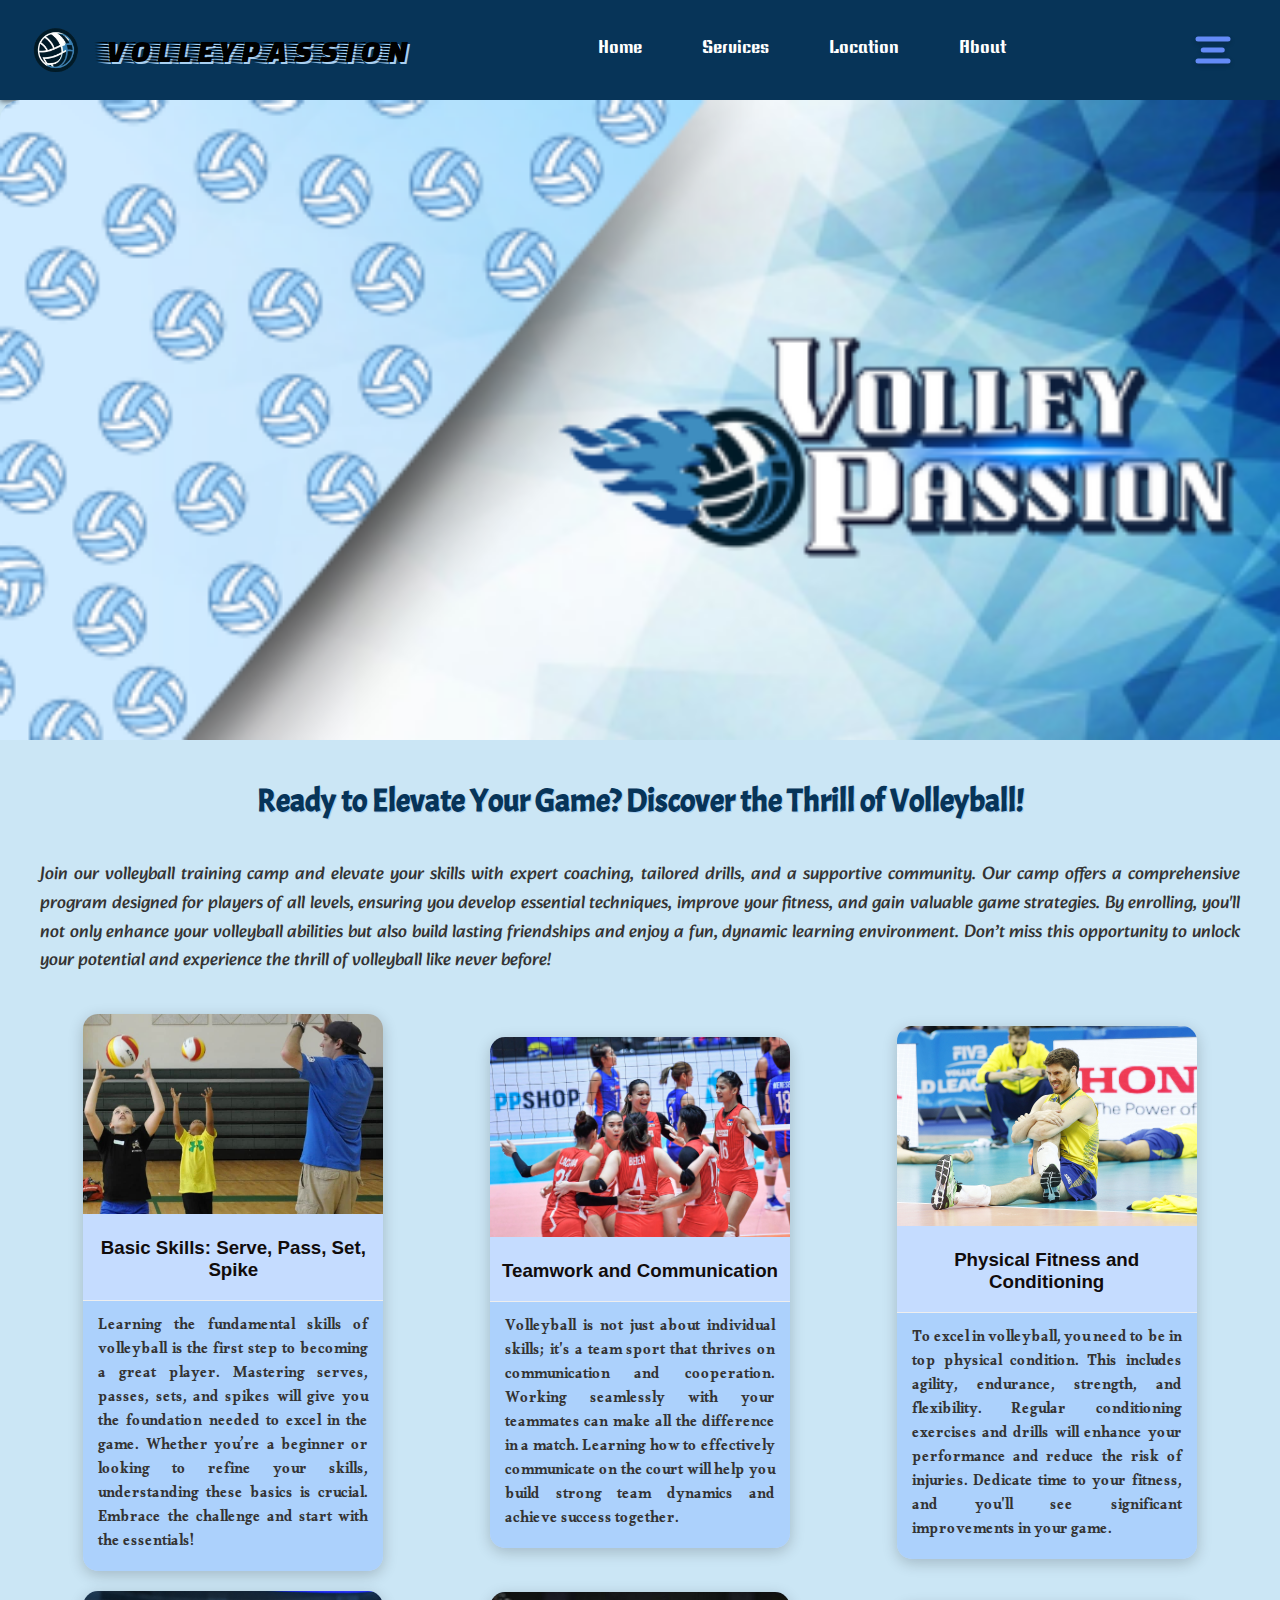
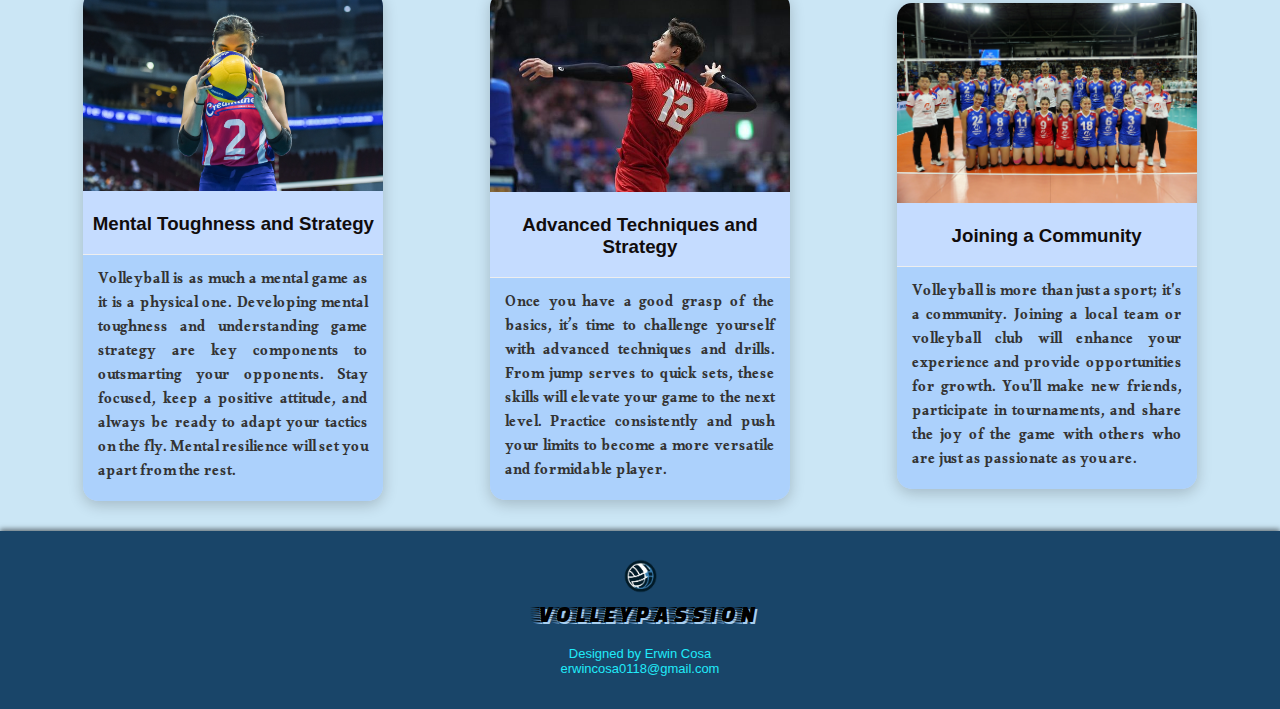
<file: index.html>
<!DOCTYPE html>
<html lang="en">
    <head>
        <meta charset="UTF-8">
        <meta name="viewport" content="width=device-width, initial-scale=1.0">
        <title>VolleyPassion</title>
        <link rel="stylesheet" href="style.css">
        <link href='https://fonts.googleapis.com/css?family=Faster One' rel='stylesheet'>
        <link href='https://fonts.googleapis.com/css?family=Keania One' rel='stylesheet'>
        <link href='https://fonts.googleapis.com/css?family=Acme' rel='stylesheet'>
        <link href='https://fonts.googleapis.com/css?family=Alkalami' rel='stylesheet'>
        <link href='https://fonts.googleapis.com/css?family=Alkatra' rel='stylesheet'>
        <link rel="stylesheet" href="https://cdnjs.cloudflare.com/ajax/libs/font-awesome/6.5.2/css/all.min.css" 
    integrity="sha512-SnH5WK+bZxgPHs44uWIX+LLJAJ9/2PkPKZ5QiAj6Ta86w+fsb2TkcmfRyVX3pBnMFcV7oQPJkl9QevSCWr3W6A==" 
    crossorigin="anonymous" referrerpolicy="no-referrer" />
    </head>
<body>
    <header>
        <div class="logo-container">
            <img src="images/logo.png" alt="Logo" class="logo">
            <div class="logo-text">VOLLEYPASSION</div>
        </div>
        <nav>
            <ul>
                <li><a href="index.html">Home</a></li>
                <li><a href="service.html">Services</a></li>
                <li><a href="Location.html">Location</a></li>
                <li><a href="About.html">About</a></li>
            </ul>
        </nav>

        <nav>
            <div class="ham-menu">
              <span></span>
              <span></span>
              <span></span>
            </div>
          </nav>

    </header>


    <div class="container">
        <main>
            <div class="header-image">
                <img src="images/newheader.png" alt="Landscape">
            </div>
            <h1>Ready to Elevate Your Game? Discover the Thrill of Volleyball!</h1>
            <p>Join our volleyball training camp and elevate your skills with expert coaching, tailored drills, and a supportive community. Our camp offers a comprehensive program designed for players of all levels, ensuring you develop essential techniques, improve your fitness, and gain valuable game strategies. By enrolling, you'll not only enhance your volleyball abilities but also build lasting friendships and enjoy a fun, dynamic learning environment. Don’t miss this opportunity to unlock your potential and experience the thrill of volleyball like never before!</p>
            <div class="images">
                <div class="image-box">
                    <img src="images/box1.jpg" alt="Image 1">
                    <h3 style="align-self: center;">Basic Skills: Serve, Pass, Set, Spike</h3>
                    <p>Learning the fundamental skills of volleyball is the first step to becoming a great player. Mastering serves, passes, sets, and spikes will give you the foundation needed to excel in the game. Whether you’re a beginner or looking to refine your skills, understanding these basics is crucial. Embrace the challenge and start with the essentials!</p>
                </div>
                <div class="image-box">
                    <img src="images/box2.jpg" alt="Image 2">
                    <h3 style="align-self: center;">Teamwork and Communication</h3>
                    <p>Volleyball is not just about individual skills; it's a team sport that thrives on communication and cooperation. Working seamlessly with your teammates can make all the difference in a match. Learning how to effectively communicate on the court will help you build strong team dynamics and achieve success together.</p>
                </div>
                <div class="image-box">
                    <img src="images/box3.jpg" alt="Image 3">
                    <h3 style="align-self: center;">Physical Fitness and Conditioning</h3>
                    <p>To excel in volleyball, you need to be in top physical condition. This includes agility, endurance, strength, and flexibility. Regular conditioning exercises and drills will enhance your performance and reduce the risk of injuries. Dedicate time to your fitness, and you'll see significant improvements in your game.</p>
                </div>
                <div class="image-box">
                    <img src="images/box4.jpg" alt="Image 4">
                    <h3 style="align-self: center;">Mental Toughness and Strategy</h3>
                    <p>Volleyball is as much a mental game as it is a physical one. Developing mental toughness and understanding game strategy are key components to outsmarting your opponents. Stay focused, keep a positive attitude, and always be ready to adapt your tactics on the fly. Mental resilience will set you apart from the rest.</p>
                </div>
                <div class="image-box">
                    <img src="images/box5.jpg" alt="Image 5">
                   <h3 style="align-self: center;">Advanced Techniques and Strategy</h3>
                    <p>Once you have a good grasp of the basics, it’s time to challenge yourself with advanced techniques and drills. From jump serves to quick sets, these skills will elevate your game to the next level. Practice consistently and push your limits to become a more versatile and formidable player.</p>
                </div>
                <div class="image-box">
                    <img src="images/box6.jpeg" alt="Image 6">
                    <h3 style="align-self: center;">Joining a Community</h3>
                    <p>Volleyball is more than just a sport; it's a community. Joining a local team or volleyball club will enhance your experience and provide opportunities for growth. You'll make new friends, participate in tournaments, and share the joy of the game with others who are just as passionate as you are.</p>
                </div>
            </div>
        </main>
    </div>
    <div class="off-screen-menu">
        <ul>

            <li><a href="#">History</a></li>
            <li><a href="#">Mechanics</a></li>
            <li><a href="#">Benefits</a></li>
            <li><a href="#">Best Players</a></li>
        </ul>
        
      </div>
      

    <footer>
        <div class="footer-content">
            <div class="footer-logo-container">
                <img src="images/logo.png" alt="Logo" class="logo">
                <div class="footer-logo-text">VOLLEYPASSION</div>
            </div>
            <div class="designer">
                <p>Designed by <a href="https://www.linkedin.com/in/erwincosa" target="_blank" class="designer">Erwin Cosa</a> <br><i class="fas fa-envelope"></i>  erwincosa0118@gmail.com</p>
            </div>
        </div>
    </footer>
    
    <script src="./script.js"></script>
</body>
</html>
</file>
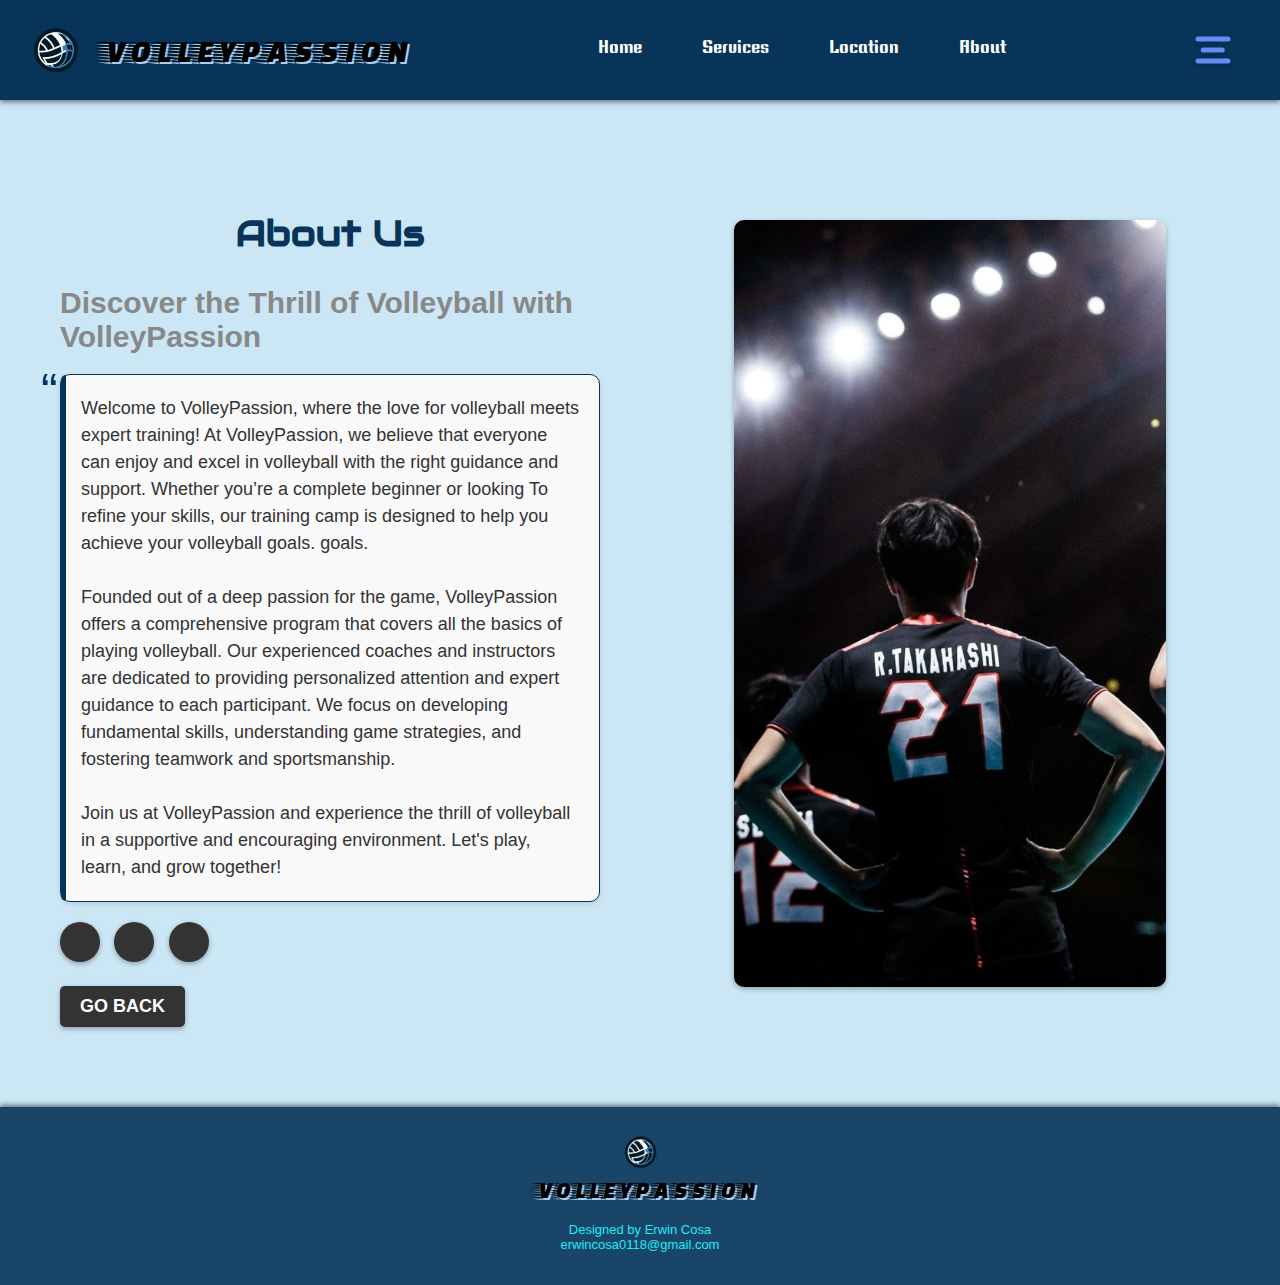
<file: About.html>
<!DOCTYPE html>
<html lang="en">
<head>
    <meta charset="UTF-8">
    <meta name="viewport" content="width=device-width, initial-scale=1.0">
    <title>About Us</title>
    <link rel="stylesheet" href="about.css">
    <link href='https://fonts.googleapis.com/css?family=Faster+One' rel='stylesheet'>
    <link href='https://fonts.googleapis.com/css?family=Keania+One' rel='stylesheet'>
    <link href='https://fonts.googleapis.com/css?family=Acme' rel='stylesheet'>
    <link href='https://fonts.googleapis.com/css?family=Alkalami' rel='stylesheet'>
    <link href='https://fonts.googleapis.com/css?family=Alkatra' rel='stylesheet'>
    <link rel="stylesheet" href="https://cdnjs.cloudflare.com/ajax/libs/font-awesome/6.5.2/css/all.min.css" 
    integrity="sha512-SnH5WK+bZxgPHs44uWIX+LLJAJ9/2PkPKZ5QiAj6Ta86w+fsb2TkcmfRyVX3pBnMFcV7oQPJkl9QevSCWr3W6A==" 
    crossorigin="anonymous" referrerpolicy="no-referrer" />
    <link rel="stylesheet" href="https://fonts.googleapis.com/css?family=Audiowide">
</head>
<body>
    <header>
        <div class="logo-container">
            <img src="images/logo.png" alt="Logo" class="logo">
            <div class="logo-text">VOLLEYPASSION</div>
        </div>
        <nav>
            <ul>
                <li><a href="index.html">Home</a></li>
                <li><a href="service.html">Services</a></li>
                <li><a href="Location.html">Location</a></li>
                <li><a href="About.html">About</a></li>
            </ul>
        </nav>
        <div class="ham-menu">
            <span></span>
            <span></span>
            <span></span>
        </div>
    </header>
    
    <div class="about-us">
        <div class="container">
            <div class="row">
                <div class="flex">
                    <h2>About Us</h2>
                    <h3>Discover the Thrill of Volleyball with VolleyPassion</h3>
                    <p>
                        Welcome to VolleyPassion, where the love for volleyball meets expert training!
                        
                        At VolleyPassion, we believe that everyone can enjoy and excel in volleyball with
                        
                        the right guidance and support. Whether you’re a complete beginner or looking
                        
                        To refine your skills, our training camp is designed to help you achieve your volleyball goals.
                        
                        goals.
                    
                        <br><br>Founded out of a deep passion for the game, VolleyPassion offers a comprehensive program

                        that covers all the basics of playing volleyball. Our experienced coaches and instructors are dedicated

                        to providing personalized attention and expert guidance to each participant. We focus on developing

                        fundamental skills, understanding game strategies, and fostering teamwork and sportsmanship.



                        <br><br>Join us at VolleyPassion and experience the thrill of volleyball in a supportive and encouraging environment.

                        Let's play, learn, and grow together!
                    </p>
                    <div class="social-links">
                        <a href=""><i class="fab fa-facebook-f"></i></a>
                        <a href=""><i class="fab fa-instagram"></i></a>
                        <a href=""><i class="fab fa-twitter"></i></a>
                    </div>
                    <a href="index.html" class="btn">Go Back</a>
                </div>
                <div class="flex">
                    <img src="images/aboutus.jpg" alt="About Us">
                </div>
            </div>
        </div>
    </div>

    <div class="off-screen-menu">
        <ul>
            <li><a href="#">History</a></li>
            <li><a href="#">Mechanics</a></li>
            <li><a href="#">Benefits</a></li>
            <li><a href="#">Best Players</a></li>
        </ul>
    </div>
    <footer>
        <div class="footer-content">
            <div class="footer-logo-container">
                <img src="images/logo.png" alt="Logo" class="logo">
                <div class="footer-logo-text">VOLLEYPASSION</div>
            </div>
            <div class="designer">
                <p>Designed by <a href="https://www.linkedin.com/in/erwincosa" target="_blank" class="designer">Erwin Cosa</a> <br><i class="fas fa-envelope"></i> erwincosa0118@gmail.com</p>
            </div>
        </div>
    </footer>
    <script src="./services.js"></script>
</body>
</html>
</file>
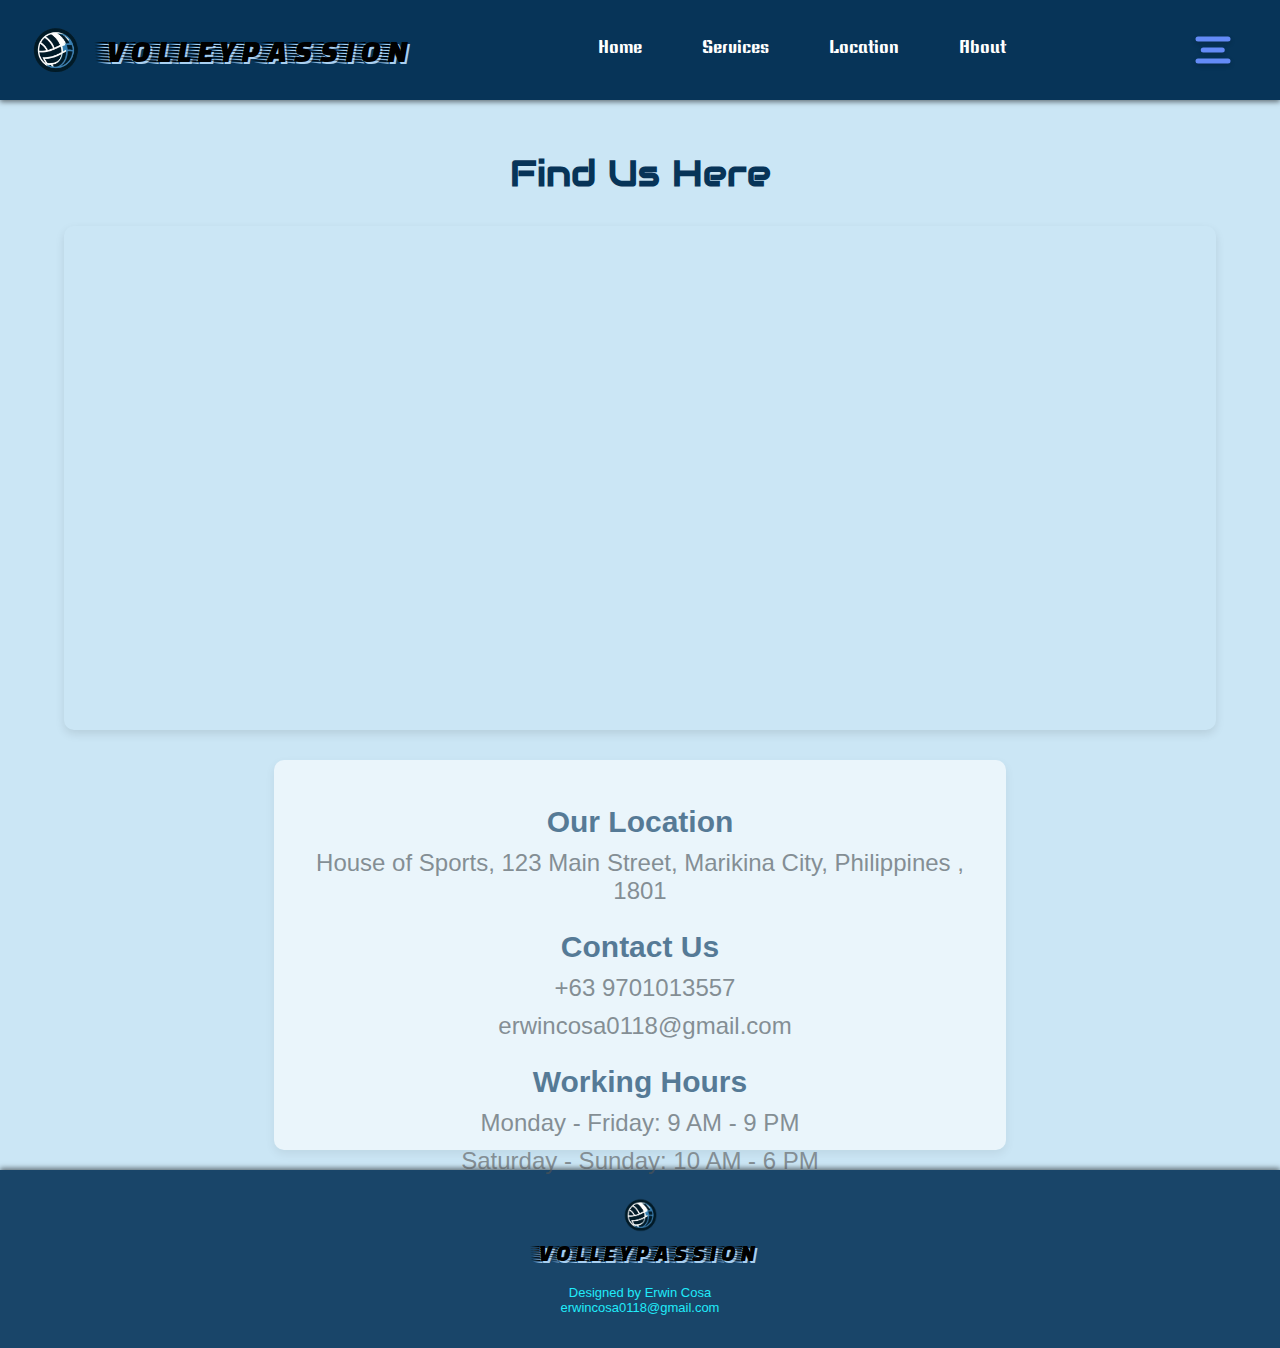
<file: Location.html>
<!DOCTYPE html>
<html lang="en">
<head>
    <meta charset="UTF-8">
    <meta name="viewport" content="width=device-width, initial-scale=1.0">
    <title>Location</title>
    <link rel="stylesheet" href="loc.css">
    <link href='https://fonts.googleapis.com/css?family=Faster+One' rel='stylesheet'>
    <link href='https://fonts.googleapis.com/css?family=Keania+One' rel='stylesheet'>
    <link href='https://fonts.googleapis.com/css?family=Acme' rel='stylesheet'>
    <link href='https://fonts.googleapis.com/css?family=Alkalami' rel='stylesheet'>
    <link href='https://fonts.googleapis.com/css?family=Alkatra' rel='stylesheet'>
    <link rel="stylesheet" href="https://cdnjs.cloudflare.com/ajax/libs/font-awesome/6.5.2/css/all.min.css" 
    integrity="sha512-SnH5WK+bZxgPHs44uWIX+LLJAJ9/2PkPKZ5QiAj6Ta86w+fsb2TkcmfRyVX3pBnMFcV7oQPJkl9QevSCWr3W6A==" 
    crossorigin="anonymous" referrerpolicy="no-referrer" />
    <link rel="stylesheet" href="https://fonts.googleapis.com/css?family=Audiowide">
</head>
<body>
    <header>
        <div class="logo-container">
            <img src="images/logo.png" alt="Logo" class="logo">
            <div class="logo-text">VOLLEYPASSION</div>
        </div>
        <nav>
            <ul>
                <li><a href="index.html">Home</a></li>
                <li><a href="service.html">Services</a></li>
                <li><a href="Location.html">Location</a></li>
                <li><a href="About.html">About</a></li>
            </ul>
        </nav>
        <div class="ham-menu">
            <span></span>
            <span></span>
            <span></span>
        </div>
    </header>
    
    <div class="container">
        <h1 class="page-title">Find Us Here</h1>
        <div class="map-container">
            <iframe src="https://www.google.com/maps/embed?pb=!1m18!1m12!1m3!1d3860.500765022213!2d121.09045677666208!3d14.627492085862166!2m3!1f0!2f0!3f0!3m2!1i1024!2i768!4f13.1!3m3!1m2!1s0x3397b932f4f15665%3A0xec3bd45d1e131730!2sHouse%20of%20Sports!5e0!3m2!1sen!2sph!4v1720596515598!5m2!1sen!2sph" 
            width="800" height="600" style="border:0;" allowfullscreen="" loading="lazy" referrerpolicy="no-referrer-when-downgrade"></iframe>
        </div>
        <div class="location-info">
            <h2>Our Location</h2>
            <p>House of Sports, 123 Main Street, Marikina City, Philippines , 1801</p>
            <h2>Contact Us</h2>
            <p><i class="fas fa-phone-alt"></i> +63 9701013557</p>
            <p><i class="fas fa-envelope"></i> erwincosa0118@gmail.com</p>
            <h2>Working Hours</h2>
            <p>Monday - Friday: 9 AM - 9 PM</p>
            <p>Saturday - Sunday: 10 AM - 6 PM</p>
        </div>
    </div>

    <div class="off-screen-menu">
        <ul>
            <li><a href="#">History</a></li>
            <li><a href="#">Mechanics</a></li>
            <li><a href="#">Benefits</a></li>
            <li><a href="#">Best Players</a></li>
        </ul>
    </div>
    <footer>
        <div class="footer-content">
            <div class="footer-logo-container">
                <img src="images/logo.png" alt="Logo" class="logo">
                <div class="footer-logo-text">VOLLEYPASSION</div>
            </div>
            <div class="designer">
                <p>Designed by <a href="https://www.linkedin.com/in/erwincosa" target="_blank" class="designer">Erwin Cosa</a> <br><i class="fas fa-envelope"></i> erwincosa0118@gmail.com</p>
            </div>
        </div>
    </footer>
    <script src="./services.js"></script>
</body>
</html>
</file>
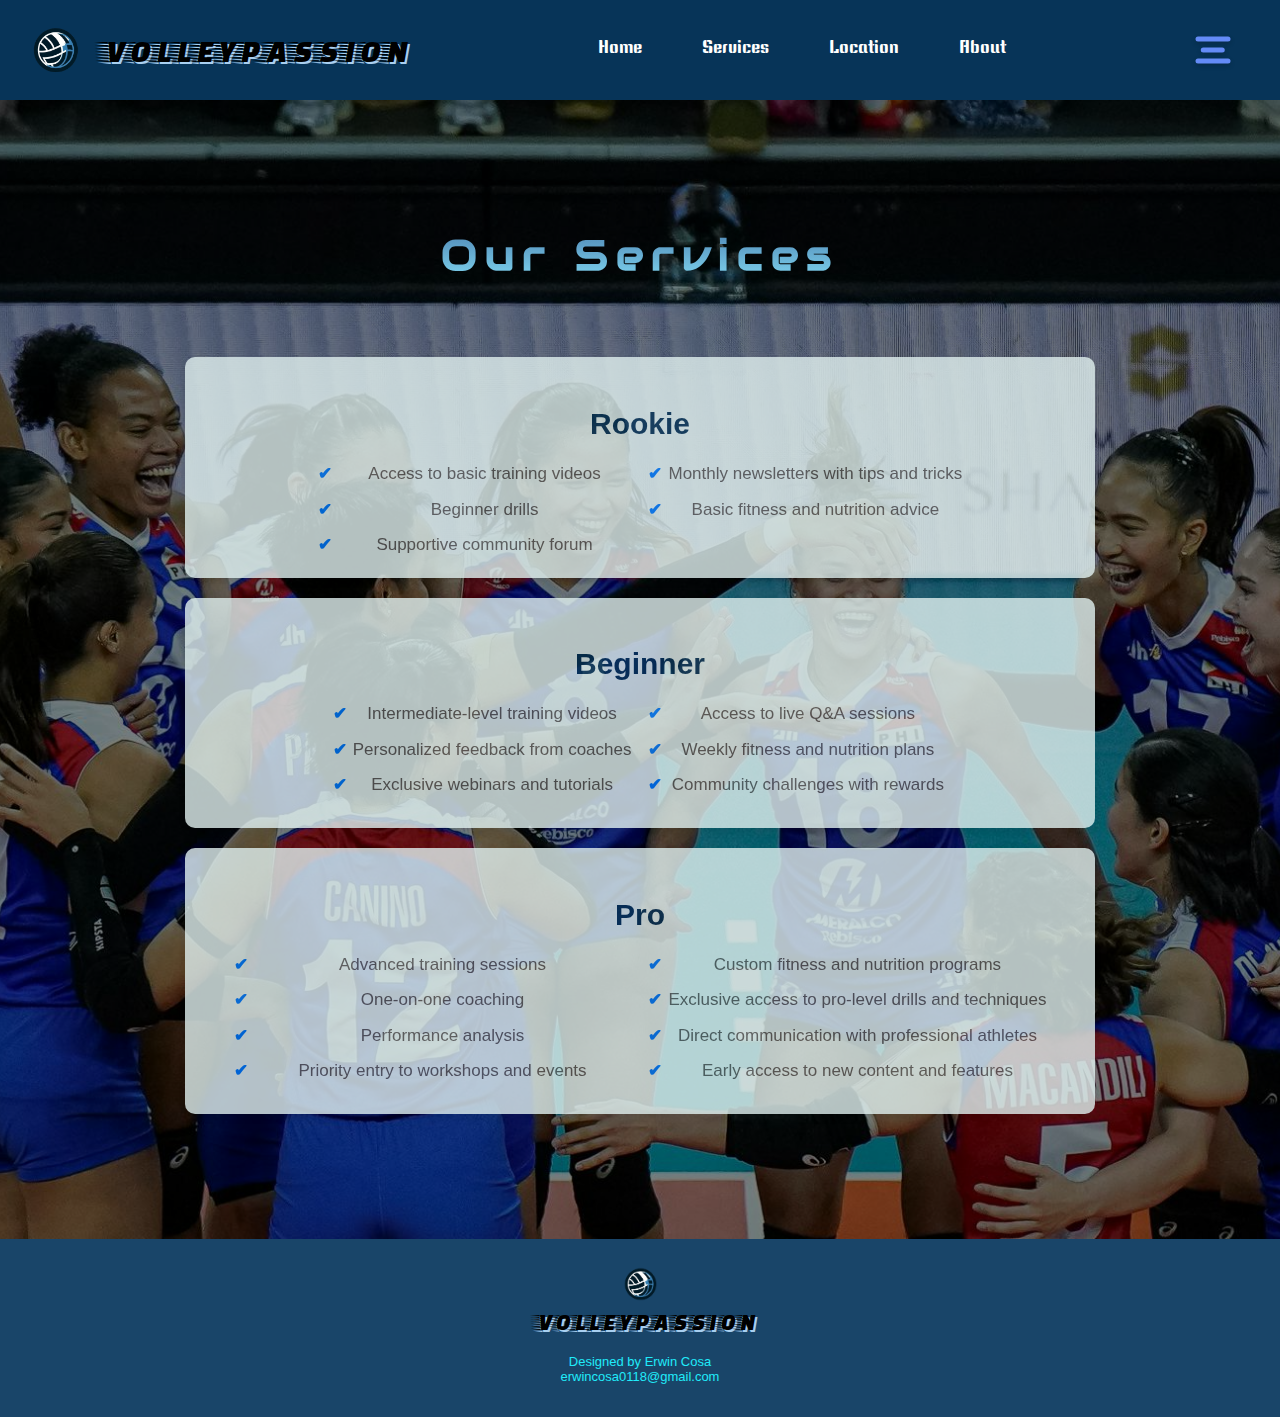
<file: service.html>
<!DOCTYPE html>
<html lang="en">
<head>
    <meta charset="UTF-8">
    <meta name="viewport" content="width=device-width, initial-scale=1.0">
    <title>Services</title>
    <link rel="stylesheet" href="istayl.css">
    <link href='https://fonts.googleapis.com/css?family=Faster+One' rel='stylesheet'>
    <link href='https://fonts.googleapis.com/css?family=Keania+One' rel='stylesheet'>
    <link href='https://fonts.googleapis.com/css?family=Acme' rel='stylesheet'>
    <link href='https://fonts.googleapis.com/css?family=Alkalami' rel='stylesheet'>
    <link href='https://fonts.googleapis.com/css?family=Alkatra' rel='stylesheet'>
    <link rel="stylesheet" href="https://cdnjs.cloudflare.com/ajax/libs/font-awesome/6.5.2/css/all.min.css" 
    integrity="sha512-SnH5WK+bZxgPHs44uWIX+LLJAJ9/2PkPKZ5QiAj6Ta86w+fsb2TkcmfRyVX3pBnMFcV7oQPJkl9QevSCWr3W6A==" 
    crossorigin="anonymous" referrerpolicy="no-referrer" />
    <link rel="stylesheet" href="https://fonts.googleapis.com/css?family=Audiowide">
</head>
<body>
    <header>
        <div class="logo-container">
            <img src="images/logo.png" alt="Logo" class="logo">
            <div class="logo-text">VOLLEYPASSION</div>
        </div>
        <nav>
            <ul>
                <li><a href="index.html">Home</a></li>
                <li><a href="service.html">Services</a></li>
                <li><a href="Location.html">Location</a></li>
                <li><a href="About.html">About</a></li>
            </ul>
        </nav>
        <nav>
            <div class="ham-menu">
                <span></span>
                <span></span>
                <span></span>
            </div>
        </nav>
    </header>
    <div class="wrapper">
        <div class="section">
            <div class="title">
                <h1>Our Services</h1>
            </div>
            <div class="services">
                <div class="card">
                    <div class="icon">
                        <i class="fas fa-child"></i>
                    </div>
                    <h2>Rookie</h2>
                    <ul>
                        <li>Access to basic training videos</li>
                        <li>Beginner drills</li>
                        <li>Supportive community forum</li>
                        <li>Monthly newsletters with tips and tricks</li>
                        <li>Basic fitness and nutrition advice</li>
                    </ul>
                  
                </div>
                <div class="card">
                    <div class="icon">
                        <i class="fas fa-user-graduate"></i>
                    </div>
                    <h2>Beginner</h2>
                    <ul>
                        <li>Intermediate-level training videos</li>
                        <li>Personalized feedback from coaches</li>
                        <li>Exclusive webinars and tutorials</li>
                        <li>Access to live Q&A sessions</li>
                        <li>Weekly fitness and nutrition plans</li>
                        <li>Community challenges with rewards</li>
                    </ul>
                   
                </div>
                <div class="card">
                    <div class="icon">
                        <i class="fas fa-dumbbell"></i> 
                    </div>
                    <h2>Pro</h2> 
                    <ul>
                        <li>Advanced training sessions</li>
                        <li>One-on-one coaching</li>
                        <li>Performance analysis</li>
                        <li>Priority entry to workshops and events</li>
                        <li>Custom fitness and nutrition programs</li>
                        <li>Exclusive access to pro-level drills and techniques</li>
                        <li>Direct communication with professional athletes</li>
                        <li>Early access to new content and features</li>
                    </ul>
                   
                </div>
            </div>
        </div>
    </div>
    <div class="off-screen-menu">
        <ul>
            <li><a href="#">History</a></li>
            <li><a href="#">Mechanics</a></li>
            <li><a href="#">Benefits</a></li>
            <li><a href="#">Best Players</a></li>
        </ul>
    </div>
    <footer>
        <div class="footer-content">
            <div class="footer-logo-container">
                <img src="images/logo.png" alt="Logo" class="logo">
                <div class="footer-logo-text">VOLLEYPASSION</div>
            </div>
            <div class="designer">
                <p>Designed by <a href="https://www.linkedin.com/in/erwincosa" target="_blank" class="designer">Erwin Cosa</a> <br><i class="fas fa-envelope"></i> erwincosa0118@gmail.com</p>
            </div>
        </div>
    </footer>
    <script src="./services.js"></script>
</body>
</html>
</file>
<file: style.css>
body {
    font-family: 'Open Sans', Arial, sans-serif;
    margin: 0;
    background-color: #cbe6f5;
    background-size: cover;
    box-shadow: 0 -2px 5px rgba(0, 0, 0, 0.5);
    color: rgb(17, 12, 12);
}

header {
    background-color: #073458;
    padding: 0;
    display: flex;
    align-items: center;
    justify-content: space-between;
    height: 100px;
    box-shadow: 0 2px 5px rgba(0, 0, 0, 0.5);
}

.logo-container {
    display: flex;
    align-items: center;
    margin-left: 20px;
}

.logo {
    width: 70px;
    height: auto;
    margin-right: 0px;
}

.logo-text {
    font-size: 2em;
    font-family: 'Faster One';
    color: #000000;
    text-shadow: 2px 2px #a8cff0;
    margin-left: 10px;
}

nav ul {
    list-style: none;
    display: flex;
    justify-content: center;
    gap: 20px;
    padding: 0;
    margin: 0;
    background-color: #073458;
}

nav ul li {
    position: relative;
}

nav ul li a {
    font-size: 18px;
    color: white;
    font-family: 'Keania One';
    text-decoration: none;
    padding: 20px 20px; 
    display: block;
    transition: background-color 0.3s, color 0.3s, transform 0.3s, padding 0.3s;
}

nav ul li a:hover {
    background-color: #58c4cc;
    color: #001427;
    border-radius: 5px;
    transform: scale(0.95);
    padding: 18px 18px; 
}

nav ul li a::after {
    content: '';
    display: block;
    width: 0;
    height: 3px;
    background: white;
    transition: width .3s;
    margin-top: 5px;
    border-radius: 3px;
}

nav ul li a:hover::after {
    width: 100%;
}

main {
    flex: 1;
    padding: 0px;
    margin-bottom: 10px;
    overflow-y: auto;
    border-top-left-radius: 20px;
    border-bottom-left-radius: 20px;
}

.header-image {
    width: 100%;
    height: 350%; 
    overflow: hidden;
    position:relative;
    padding: 0%;
}

.header-image img {
    width: 100%;
    height: 100%;
    object-fit: cover; 
    display: block;
    box-shadow: 0 -2px 5px rgba(0, 0, 0, 0.5);
}

main h1 {
    font-size: 32px;
    font-family: 'Acme';
    color: #073458;
    text-align: center;
    margin: 40px 0;
    text-shadow: 1px 1px #a8cff0;
}

main p {
    line-height: 1.6;
    font-size: 18px;
    font-family: 'Alkatra';
    font-weight: 150;
    color: #333333;
    text-align: justify;
    padding: 0 40px;
}

.images {
    display: grid;
    grid-template-columns: repeat(3, 1fr);
    gap: 20px;
    padding: 20px;
    justify-items: center;
    justify-content: center;
    max-width: 1200px;
    margin: auto;
}

.image-box {
    position: relative;
    background: #c5dcff;
    border-radius: 15px;
    box-shadow: 0 4px 15px rgba(0, 0, 0, 0.2);
    overflow: hidden;
    transition: transform 0.3s ease, box-shadow 0.3s ease;
    width: 100%;
    max-width: 300px; 
    margin: auto;
}

.image-box img {
    width: 100%;
    height: 200px;
    object-fit: cover;
    transition: transform 0.3s ease;
}

.image-box p {
    margin: 0;
    padding: 15px;
    font-size: 15px;
    font-family: 'Alkalami';
    color: #333333;
    text-align: justify;
    background: #acd1fc;
    border-top: 1px solid #eeeeee;
}

.image-box h3 {
    text-align: center;
}

.image-box:hover {
    transform: scale(0.95);
    box-shadow: 0 8px 25px rgba(0, 0, 0, 0.3);
}

.image-box:hover img {
    transform: scale(1.05);
}

.image-box::before {
    content: '';
    position: absolute;
    top: 0;
    left: 0;
    width: 100%;
    height: 100%;
    background: rgba(255, 255, 255, 0.6);
    opacity: 0;
    transition: opacity 0.3s ease;
}

.image-box:hover::before {
    opacity: 1;
}

.off-screen-menu {
    background-color: rgb(19, 57, 92);
    height: 100vh;
    width: 15%;
    max-width: 300px;
    position: fixed;
    top: 0;
    right: -300px;
    display: flex;
    flex-direction: column;
    align-items: center;    
    justify-content: center;
    font-size: 3rem;
    color: white;
    box-shadow: 5px 4px 8px rgba(0, 0, 0, 0.3);
    transition: right 0.3s ease, transform 0.3s ease;
    z-index: 1000;
}

.off-screen-menu.active {
    right: 0;
    transform: scale(1.05);
}

.off-screen-menu ul {
    list-style: none;
    font-size: 2rem;
    padding: 0;
    margin: 0;
    text-align: center;
}

.off-screen-menu ul li {
    margin: 20px 0;
}

.off-screen-menu ul li a {
    color: white;
    text-decoration: none;
    font-family: 'Acme', sans-serif;
    font-size: 2rem;
    transition: color 0.3s ease, transform 0.3s ease;
}

.off-screen-menu ul li a:hover {
    color: #FFD700; 
    transform: translateX(10px);
}

.ham-menu {
    height: 45px;
    width: 35px;
    margin-left: auto;
    margin-right: 50px;
    position: relative;
    cursor: pointer; 
    z-index: 1001;
}

.ham-menu span {
    height: 5px;
    width: 100%;
    background-color: rgb(100, 139, 247);
    border-radius: 25px;
    position: absolute;
    left: 50%;
    top: 50%;
    transform: translate(-50%, -50%);
    transition: background-color 0.3s ease, transform 0.3s ease;
    box-shadow: 0 2px 5px rgba(0, 0, 0, 0.2);
}

.ham-menu span:nth-child(1) {
    top: 25%;
}

.ham-menu span:nth-child(2) {
    top: 50%;
    width: 70%; 
}

.ham-menu span:nth-child(3) {
    top: 75%;
}

.ham-menu.active span {
    background-color: rgb(11, 10, 99);
}

.ham-menu.active span:nth-child(1) {
    top: 50%;
    transform: translate(-50%, -50%) rotate(45deg);
}

.ham-menu.active span:nth-child(2) {
    opacity: 0;
}

.ham-menu.active span:nth-child(3) {
    top: 50%;
    transform: translate(-50%, -50%) rotate(-45deg);
}

footer {
    background-color: #194569;
    padding: 20px 40px;
    display: flex;
    justify-content: center;
    align-items: center;
    flex-direction: column;
    box-shadow: 0 -2px 5px rgba(0, 0, 0, 0.5);
    text-align: center;
}

.footer-content {
    text-align: center;
}

.footer-logo-container {
    display: flex;
    flex-direction: column;
    align-items: center;
}

.footer-logo-container .logo {
    width: 50px;
    height: auto;
}

.footer-logo-text {
    font-size: 40px;
    font-family: 'Faster One';
    font-size: 23px;
    color: #000000;
    text-shadow: 2px 2px #a8cff0;
    margin-left: 10px;
}

.designer {
    margin-top: 20px;
    font-size: 13px;
    color: rgb(32, 235, 250);
}

.designer a {
    color: rgb(32, 235, 250);
    text-decoration: none;
}

.designer a:hover {
    text-decoration: underline;
}

/* Media Queries */
@media (max-width: 1200px) {
    .images {
        grid-template-columns: repeat(2, 1fr);
    }
}

@media (max-width: 768px) {
    .images {
        grid-template-columns: 1fr;
    }

    .image-box {
        max-width: 100%;
    }

    nav ul {
        flex-direction: column;
        gap: 10px;
    }

    .footer-content {
        flex-direction: column;
        align-items: center;
    }
}

@media (max-width: 480px) {
    .logo-text {
        font-size: 30px;
    }

    .ham-menu {
        height: 35px;
        width: 30px;
    }

    .ham-menu span {
        height: 4px;
    }

    .footer-logo-text {
        font-size: 20px;
    }

    .designer {
        font-size: 11px;
    }
}
</file>
<file: about.css>
@import url('https://fonts.cdnfonts.com/css/share-tech-mono');
@import url('https://fonts.cdnfonts.com/css/adlam-display');

body {
    font-family: 'Open Sans', Arial, sans-serif;
    margin: 0;
    background-color: #cbe6f5;
    background-size: cover;
    box-shadow: 0 -2px 5px rgba(0, 0, 0, 0.5);
    color: rgb(17, 12, 12);
}

header {
    background-color: #073458;
    padding: 0;
    display: flex;
    align-items: center;
    justify-content: space-between;
    height: 100px;
    box-shadow: 0 2px 5px rgba(0, 0, 0, 0.5);
}

.logo-container {
    display: flex;
    align-items: center;
    margin-left: 20px;
}

.logo {
    width: 70px;
    height: auto;
    margin-right: 0px;
}

.logo-text {
    font-size: 2em;
    font-family: 'Faster One';
    color: #000000;
    text-shadow: 2px 2px #a8cff0;
    margin-left: 10px;
}

nav {
    margin-left: auto; 
}


nav ul {
    list-style: none;
    display: flex;
    justify-content: center;
    gap: 20px;
    padding: 0;
    margin: 0;
    background-color: #073458;
}

nav ul li {
    position: relative;
}

nav ul li a {
    font-size: 18px;
    color: white;
    font-family: 'Keania One';
    text-decoration: none;
    padding: 20px 20px; 
    display: block;
    transition: background-color 0.3s, color 0.3s, transform 0.3s, padding 0.3s;
}

nav ul li a:hover {
    background-color: #58c4cc;
    color: #001427;
    border-radius: 5px;
    transform: scale(0.95);
    padding: 18px 18px; 
}

nav ul li a::after {
    content: '';
    display: block;
    width: 0;
    height: 3px;
    background: white;
    transition: width .3s;
    margin-top: 5px;
    border-radius: 3px;
}

nav ul li a:hover::after {
    width: 100%;
}

.about-us {
    padding: 80px 0px;
}

.container {
    max-width: 1200px;
    margin: 0 auto;
    padding: 0 20px;
}

.row {
    display: flex;
    flex-wrap: wrap;
    justify-content: space-between;
    align-items: center;
}

.flex {
    flex: 0 0 45%;
    max-width: 45%;
    padding: 0 20px;
}


.about-us h2 {
    font-size: 36px;
    text-align: center;
    margin: 30px 0;
    color: #073458;
    font-family: 'Audiowide';
}

.about-us h3 {
    font-size: 30px;
    font-family: 'ADLaM Display', sans-serif;                                          
    color: #888;
    margin-bottom: 20px;
}


.about-us p {
    font-size: 18px;
    font-family: 'Share Tech Mono', sans-serif;
    line-height: 1.5;
    color: #333;
    margin-bottom: 20px;
    background-color: #f9f9f9;
    padding: 20px;
    border: 1px solid #073458;
    border-radius: 10px;
    box-shadow: 0 2px 5px rgba(0, 0, 0, 0.1);
    position: relative;
}


.about-us p::before {
    content: '';
    position: absolute;
    left: 0;
    top: 0;
    bottom: 0;
    width: 5px;
    background-color: #073458;
    border-radius: 10px 0 0 10px;
}


.about-us p::after {
    content: '“';
    font-size: 50px;
    color: #073458;
    position: absolute;
    top: -20px;
    left: -20px;
}


.about-us img {
    display: block;
    max-width: 80%;
    height: auto;
    margin: 0 auto;
    border-radius: 10px;
    box-shadow: 0 2px 5px rgba(0, 0, 0, 0.3);
}
   
.social-links {
    margin-bottom: 20px;
}

.social-links a {
    display: inline-block;
    width: 40px;
    height: 40px;
    line-height: 40px;
    text-align: center;
    border-radius: 50%;
    margin-right: 10px;
    color: #ffff;
    background-color: #333;
    box-shadow: 0 2px 5px rgba(0, 0, 0, 0.3);
    transition: all 0.4s ease;
}

.social-links a:hover {
    transform: translateY(-3px);
}

.btn {
    text-decoration: none;
    color: #ffff;
    display: inline-block;
    padding: 10px 20px;
    font-size: 18px;
    font-weight: bold;
    text-transform: uppercase;
    border-radius: 5px;
    background-color: #333;
    box-shadow: 0 2px 5px rgba(0, 0, 0, 0.3);
    transition: all 0.4s ease;
}

.btn:hover {
    transform: translateY(-3px);
}

@media screen and (max-width: 768px) {
    .row {
        flex-direction: column;
    }
    .flex {
        max-width: 100%;
    } 
    .about-us h2 {
        font-size: 31px;
    }
    .about-us p {
        font-size: 16px;
    }
    .social-links a {
        width: 30px;
        height: 30px;
        line-height: 30px;
        font-size: 14px;
        margin-right: 5px;
    }
    .btn {
        font-size: 16px;
        padding: 8px 16px;
        margin-bottom: 30px;
    }
}

.off-screen-menu {
    background-color: rgb(19, 57, 92);
    height: 100vh;
    width: 15%;
    max-width: 300px;
    position: fixed;
    top: 0;
    right: -300px;
    display: flex;
    flex-direction: column;
    align-items: center;    
    justify-content: center;
    font-size: 3rem;
    color: white;
    box-shadow: 5px 4px 8px rgba(0, 0, 0, 0.3);
    transition: right 0.3s ease, transform 0.3s ease;
    z-index: 1000;
}

.off-screen-menu.active {
    right: 0;
    transform: scale(1.05);
}

.off-screen-menu ul {
    list-style: none;
    font-size: 2rem;
    padding: 0;
    margin: 0;
    text-align: center;
}

.off-screen-menu ul li {
    margin: 20px 0;
}

.off-screen-menu ul li a {
    color: white;
    text-decoration: none;
    font-family: 'Acme', sans-serif;
    font-size: 2rem;
    transition: color 0.3s ease, transform 0.3s ease;
}

.off-screen-menu ul li a:hover {
    color: #FFD700; 
    transform: translateX(10px);
}

.ham-menu {
    height: 45px;
    width: 35px;
    margin-left: auto;
    margin-right: 50px;
    position: relative;
    cursor: pointer; 
    z-index: 1001;
}

.ham-menu span {
    height: 5px;
    width: 100%;
    background-color: rgb(100, 139, 247);
    border-radius: 25px;
    position: absolute;
    left: 50%;
    top: 50%;
    transform: translate(-50%, -50%);
    transition: background-color 0.3s ease, transform 0.3s ease;
    box-shadow: 0 2px 5px rgba(0, 0, 0, 0.2);
}

.ham-menu span:nth-child(1) {
    top: 25%;
}

.ham-menu span:nth-child(2) {
    top: 50%;
    width: 70%; 
}

.ham-menu span:nth-child(3) {
    top: 75%;
}

.ham-menu.active span {
    background-color: rgb(11, 10, 99);
}

.ham-menu.active span:nth-child(1) {
    top: 50%;
    transform: translate(-50%, -50%) rotate(45deg);
}

.ham-menu.active span:nth-child(2) {
    opacity: 0;
}

.ham-menu.active span:nth-child(3) {
    top: 50%;
    transform: translate(-50%, -50%) rotate(-45deg);
}

footer {
    background-color: #194569;
    padding: 20px 40px;
    display: flex;
    justify-content: center;
    align-items: center;
    flex-direction: column;
    box-shadow: 0 -2px 5px rgba(0, 0, 0, 0.5);
    text-align: center;
}

.footer-content {
    text-align: center;
}

.footer-logo-container {
    display: flex;
    flex-direction: column;
    align-items: center;
}

.footer-logo-container .logo {
    width: 50px;
    height: auto;
}

.footer-logo-text {
    font-size: 40px;
    font-family: 'Faster One';
    font-size: 23px;
    color: #000000;
    text-shadow: 2px 2px #a8cff0;
    margin-left: 10px;
}

.designer {
    margin-top: 20px;
    font-size: 13px;
    color: rgb(32, 235, 250);
}

.designer a {
    color: rgb(32, 235, 250);
    text-decoration: none;
}

.designer a:hover {
    text-decoration: underline;
}

/* Media Queries */
@media (max-width: 1200px) {
    .images {
        grid-template-columns: repeat(2, 1fr);
    }
}

@media (max-width: 768px) {
    .images {
        grid-template-columns: 1fr;
    }

    .image-box {
        max-width: 100%;
    }

    nav ul {
        flex-direction: column;
        gap: 10px;
    }

    .footer-content {
        flex-direction: column;
        align-items: center;
    }
}

@media (max-width: 480px) {
    .logo-text {
        font-size: 30px;
    }

    .ham-menu {
        height: 35px;
        width: 30px;
    }

    .ham-menu span {
        height: 4px;
    }

    .footer-logo-text {
        font-size: 20px;
    }

    .designer {
        font-size: 11px;
    }
}
</file>
<file: loc.css>
@import url('https://fonts.cdnfonts.com/css/qureah');
@import url('https://fonts.cdnfonts.com/css/cinemark');
@import url('https://fonts.cdnfonts.com/css/elkwood');
@import url('https://fonts.cdnfonts.com/css/cibreo');

body {
    font-family: 'Open Sans', Arial, sans-serif;
    margin: 0;
    display: flex;
    flex-direction: column;
    background-color: #cbe6f5;
    background-size: cover;
    box-shadow: 0 -2px 5px rgba(0, 0, 0, 0.5);
    color: rgb(17, 12, 12);
}

header {
    background-color: #073458;
    padding: 0;
    display: flex;
    align-items: center;
    justify-content: space-between;
    height: 100px;
    box-shadow: 0 2px 5px rgba(0, 0, 0, 0.5);
}

.logo-container {
    display: flex;
    align-items: center;
    margin-left: 20px;
}

.logo {
    width: 70px;
    height: auto;
    margin-right: 0px;
}

.logo-text {
    font-size: 2em;
    font-family: 'Faster One';
    color: #000000;
    text-shadow: 2px 2px #a8cff0;
    margin-left: 10px;
}

nav {
    margin-left: auto; 
}

nav ul {
    list-style: none;
    display: flex;
    justify-content: center;
    gap: 20px;
    padding: 0;
    margin: 0;
    background-color: #073458;
}

nav ul li {
    position: relative;
}

nav ul li a {
    font-size: 18px;
    color: white;
    font-family: 'Keania One';
    text-decoration: none;
    padding: 20px 20px; 
    display: block;
    transition: background-color 0.3s, color 0.3s, transform 0.3s, padding 0.3s;
}

nav ul li a:hover {
    background-color: #58c4cc;
    color: #001427;
    border-radius: 5px;
    transform: scale(0.95);
    padding: 18px 18px; 
}

nav ul li a::after {
    content: '';
    display: block;
    width: 0;
    height: 3px;
    background: white;
    transition: width .3s;
    margin-top: 5px;
    border-radius: 3px;
}

nav ul li a:hover::after {
    width: 100%;
}

.page-title {
    font-size: 36px;
    text-align: center;
    margin: 30px 0;
    color: #073458;
    font-family: 'Audiowide';
}

.container {
    width: 90%;
    max-width: 1200px;
    margin: 0 auto;
    padding: 20px;
}

.map-container {
    width: 100%;
    margin-bottom: 30px;
    border-radius: 10px;
    overflow: hidden;
    box-shadow: 0 4px 10px rgba(0, 0, 0, 0.1);
}

iframe {
    width: 100%;
    height: 500px;
    border: 0;
}

.location-info {
    width: 60%;
    height: 350px;
    align-self: center;
    background-color: #ffffff;
    border-radius: 10px;
    padding: 20px;
    box-shadow: 0 4px 8px rgba(0, 0, 0, 0.1);
    text-align: center;
    opacity: 0.6;
    margin: 0 auto; 
}

.location-info h2 {
    font-family: 'Elkwood', sans-serif;
    font-size: 30px;
    color: #073458;
    margin-bottom: 10px;
}

.location-info p {
    font-family: 'cibreo', sans-serif;
    font-size: 24px;
    color: #555;
    margin: 10px 0;
}

.location-info i {
    color: #007bff;
    margin-right: 10px;
}

.off-screen-menu {
    background-color: rgb(19, 57, 92);
    height: 100vh;
    width: 15%;
    max-width: 300px;
    position: fixed;
    top: 0;
    right: -300px;
    display: flex;
    flex-direction: column;
    align-items: center;    
    justify-content: center;
    font-size: 3rem;
    color: white;
    box-shadow: 5px 4px 8px rgba(0, 0, 0, 0.3);
    transition: right 0.3s ease, transform 0.3s ease;
    z-index: 1000;
}

.off-screen-menu.active {
    right: 0;
    transform: scale(1.05);
}

.off-screen-menu ul {
    list-style: none;
    font-size: 2rem;
    padding: 0;
    margin: 0;
    text-align: center;
}

.off-screen-menu ul li {
    margin: 20px 0;
}

.off-screen-menu ul li a {
    color: white;
    text-decoration: none;
    font-family: 'Acme', sans-serif;
    font-size: 2rem;
    transition: color 0.3s ease, transform 0.3s ease;
}

.off-screen-menu ul li a:hover {
    color: #FFD700; 
    transform: translateX(10px);
}

.ham-menu {
    height: 45px;
    width: 35px;
    margin-left: auto;
    margin-right: 50px;
    position: relative;
    cursor: pointer; 
    z-index: 1001;
}

.ham-menu span {
    height: 5px;
    width: 100%;
    background-color: rgb(100, 139, 247);
    border-radius: 25px;
    position: absolute;
    left: 50%;
    top: 50%;
    transform: translate(-50%, -50%);
    transition: background-color 0.3s ease, transform 0.3s ease;
    box-shadow: 0 2px 5px rgba(0, 0, 0, 0.2);
}

.ham-menu span:nth-child(1) {
    top: 25%;
}

.ham-menu span:nth-child(2) {
    top: 50%;
    width: 70%; 
}

.ham-menu span:nth-child(3) {
    top: 75%;
}

.ham-menu.active span {
    background-color: rgb(11, 10, 99);
}

.ham-menu.active span:nth-child(1) {
    top: 50%;
    transform: translate(-50%, -50%) rotate(45deg);
}

.ham-menu.active span:nth-child(2) {
    opacity: 0;
}

.ham-menu.active span:nth-child(3) {
    top: 50%;
    transform: translate(-50%, -50%) rotate(-45deg);
}

footer {
    background-color: #194569;
    padding: 20px 40px;
    display: flex;
    justify-content: center;
    align-items: center;
    flex-direction: column;
    box-shadow: 0 -2px 5px rgba(0, 0, 0, 0.5);
    text-align: center;
}

.footer-content {
    text-align: center;
}

.footer-logo-container {
    display: flex;
    flex-direction: column;
    align-items: center;
}

.footer-logo-container .logo {
    width: 50px;
    height: auto;
}

.footer-logo-text {
    font-size: 40px;
    font-family: 'Faster One';
    font-size: 23px;
    color: #000000;
    text-shadow: 2px 2px #a8cff0;
    margin-left: 10px;
}

.designer {
    margin-top: 20px;
    font-size: 13px;
    color: rgb(32, 235, 250);
}

.designer a {
    color: rgb(32, 235, 250);
    text-decoration: none;
}

.designer a:hover {
    text-decoration: underline;
}

@media (max-width: 1200px) {
    .images {
        grid-template-columns: repeat(2, 1fr);
    }
}

@media (max-width: 768px) {
    .images {
        grid-template-columns: 1fr;
    }

    .image-box {
        max-width: 100%;
    }

    nav ul {
        flex-direction: column;
        gap: 10px;
    }

    .footer-content {
        flex-direction: column;
        align-items: center;
    }
}

@media (max-width: 480px) {
    .logo-text {
        font-size: 30px;
    }

    .ham-menu {
        height: 35px;
        width: 30px;
    }

    .ham-menu span {
        height: 4px;
    }

    .footer-logo-text {
        font-size: 20px;
    }

    .designer {
        font-size: 11px;
    }
}
</file>
<file: istayl.css>
@import url('https://fonts.cdnfonts.com/css/qureah');
@import url('https://fonts.cdnfonts.com/css/cinemark');

body {
    font-family: 'Open Sans', Arial, sans-serif;
    margin: 0;
    display: flex;
    flex-direction: column;
    background-color: #cbe6f5;
    background-size: cover;
    box-shadow: 0 -2px 5px rgba(0, 0, 0, 0.5);
    color: rgb(17, 12, 12);
}

header {
    background-color: #073458;
    padding: 0;
    display: flex;
    align-items: center;
    justify-content: space-between;
    height: 100px;
    box-shadow: 0 2px 5px rgba(0, 0, 0, 0.5);
}

.logo-container {
    display: flex;
    align-items: center;
    margin-left: 20px;
}

.logo {
    width: 70px;
    height: auto;
    margin-right: 0px;
}

.logo-text {
    font-size: 2em;
    font-family: 'Faster One';
    color: #000000;
    text-shadow: 2px 2px #a8cff0;
    margin-left: 10px;
}

nav ul {
    list-style: none;
    display: flex;
    justify-content: center;
    gap: 20px;
    padding: 0;
    margin: 0;
    background-color: #073458;
}

nav ul li {
    position: relative;
}

nav ul li a {
    font-size: 18px;
    color: white;
    font-family: 'Keania One';
    text-decoration: none;
    padding: 20px 20px; 
    display: block;
    transition: background-color 0.3s, color 0.3s, transform 0.3s, padding 0.3s;
}

nav ul li a:hover {
    background-color: #58c4cc;
    color: #001427;
    border-radius: 5px;
    transform: scale(0.95);
    padding: 18px 18px; 
}

nav ul li a::after {
    content: '';
    display: block;
    width: 0;
    height: 3px;
    background: white;
    transition: width .3s;
    margin-top: 5px;
    border-radius: 3px;
}

nav ul li a:hover::after {
    width: 100%;
}

.title h1 {
    text-align: center;
    padding-top: 50px;
    font-size: 42px;
    font-family: "Audiowide", sans-serif; 
    letter-spacing: 0.5rem;
    text-decoration: none;
    color: #fff;
    background: linear-gradient(180deg, #20387a, #80d7f1);
    -webkit-background-clip: text;
    color: transparent;
}

.section {
    position: relative;
    padding: 50px 0;
    background-image: url('images/alasph.jfif');
    background-size: cover;
    background-position: center;
    text-align: center;
}

.section::before {
    content: "";
    position: absolute;
    top: 0;
    left: 0;
    width: 100%;
    height: 100%;
    background-color: rgba(0, 0, 0, 0.5); 
    z-index: 1;
}

.section .title, .section .services {
    position: relative;
    z-index: 2;
}

.services {
    width: 85%;
    display: flex;
    justify-content: space-between;
    align-items: center;
    margin: 75px auto;
    text-align: center;
    flex-wrap: wrap; 
    flex-direction: row;
    gap: 20px; 
}

.card {
    width: 80%; 
    display: flex;
    justify-content: flex-start;
    align-items: center;
    flex-direction: column;
    margin: 0 auto; 
    padding: 20px;
    background-color: #e1f1f0; 
    opacity: 0.8; 
    border-radius: 10px;
    box-shadow: 0 4px 8px rgba(0, 0, 0, 0.1); 
    cursor: pointer;
    transition: transform 0.3s ease, background-color 0.3s ease;
}

.card:hover {
    background-color: #e0f7fa; 
    transform: scale(1.05); 
}

.card .icon {
    font-size: 50px;
    margin-bottom: 5px;
}

.card h2 {
    font-family: 'Cinemark', sans-serif;
    font-size: 30px;
    color: #073458; 
    margin-bottom: 20px;
}

.card ul {
    font-family: 'Qureah', sans-serif;                    
    font-size: 17px;
    line-height: 1.5;
    color: #5e5e5e;
    list-style-type: none;
    padding: 0;
    margin: 0;
    columns: 2;
}

.card ul li {
    position: relative;
    padding-left: 20px;
    margin-bottom: 10px;
}

.card ul li::before {
    content: "✔";
    position: absolute;
    left: 0;
    top: 0;
    color: #007bff;
    font-weight: bold;
}



@media screen and (max-width: 940px) {
    .services {
        flex-direction: column;
        align-items: center;
    }

    .card {
        width: 85%;
        margin: 20px 0; 
    }
}

.off-screen-menu {
    background-color: rgb(19, 57, 92);
    height: 100vh;
    width: 15%;
    max-width: 300px;
    position: fixed;
    top: 0;
    right: -300px;
    display: flex;
    flex-direction: column;
    align-items: center;    
    justify-content: center;
    font-size: 3rem;
    color: white;
    box-shadow: 5px 4px 8px rgba(0, 0, 0, 0.3);
    transition: right 0.3s ease, transform 0.3s ease;
    z-index: 1000;
}

.off-screen-menu.active {
    right: 0;
    transform: scale(1.05);
}

.off-screen-menu ul {
    list-style: none;
    font-size: 2rem;
    padding: 0;
    margin: 0;
    text-align: center;
}

.off-screen-menu ul li {
    margin: 20px 0;
}

.off-screen-menu ul li a {
    color: white;
    text-decoration: none;
    font-family: 'Acme', sans-serif;
    font-size: 2rem;
    transition: color 0.3s ease, transform 0.3s ease;
}

.off-screen-menu ul li a:hover {
    color: #FFD700; 
    transform: translateX(10px);
}

.ham-menu {
    height: 45px;
    width: 35px;
    margin-left: auto;
    margin-right: 50px;
    position: relative;
    cursor: pointer; 
    z-index: 1001;
}

.ham-menu span {
    height: 5px;
    width: 100%;
    background-color: rgb(100, 139, 247);
    border-radius: 25px;
    position: absolute;
    left: 50%;
    top: 50%;
    transform: translate(-50%, -50%);
    transition: background-color 0.3s ease, transform 0.3s ease;
    box-shadow: 0 2px 5px rgba(0, 0, 0, 0.2);
}

.ham-menu span:nth-child(1) {
    top: 25%;
}

.ham-menu span:nth-child(2) {
    top: 50%;
    width: 70%; 
}

.ham-menu span:nth-child(3) {
    top: 75%;
}

.ham-menu.active span {
    background-color: rgb(11, 10, 99);
}

.ham-menu.active span:nth-child(1) {
    top: 50%;
    transform: translate(-50%, -50%) rotate(45deg);
}

.ham-menu.active span:nth-child(2) {
    opacity: 0;
}

.ham-menu.active span:nth-child(3) {
    top: 50%;
    transform: translate(-50%, -50%) rotate(-45deg);
}

footer {
    background-color: #194569;
    padding: 20px 40px;
    display: flex;
    justify-content: center;
    align-items: center;
    flex-direction: column;
    box-shadow: 0 -2px 5px rgba(0, 0, 0, 0.5);
    text-align: center;
}

.footer-content {
    text-align: center;
}

.footer-logo-container {
    display: flex;
    flex-direction: column;
    align-items: center;
}

.footer-logo-container .logo {
    width: 50px;
    height: auto;
}

.footer-logo-text {
    font-size: 40px;
    font-family: 'Faster One';
    font-size: 23px;
    color: #000000;
    text-shadow: 2px 2px #a8cff0;
    margin-left: 10px;
}

.designer {
    margin-top: 20px;
    font-size: 13px;
    color: rgb(32, 235, 250);
}

.designer a {
    color: rgb(32, 235, 250);
    text-decoration: none;
}

.designer a:hover {
    text-decoration: underline;
}

@media (max-width: 1200px) {
    .images {
        grid-template-columns: repeat(2, 1fr);
    }
}

@media (max-width: 768px) {
    .images {
        grid-template-columns: 1fr;
    }

    .image-box {
        max-width: 100%;
    }

    nav ul {
        flex-direction: column;
        gap: 10px;
    }

    .footer-content {
        flex-direction: column;
        align-items: center;
    }
}

@media (max-width: 480px) {
    .logo-text {
        font-size: 30px;
    }

    .ham-menu {
        height: 35px;
        width: 30px;
    }

    .ham-menu span {
        height: 4px;
    }

    .footer-logo-text {
        font-size: 20px;
    }

    .designer {
        font-size: 11px;
    }
}
</file>
